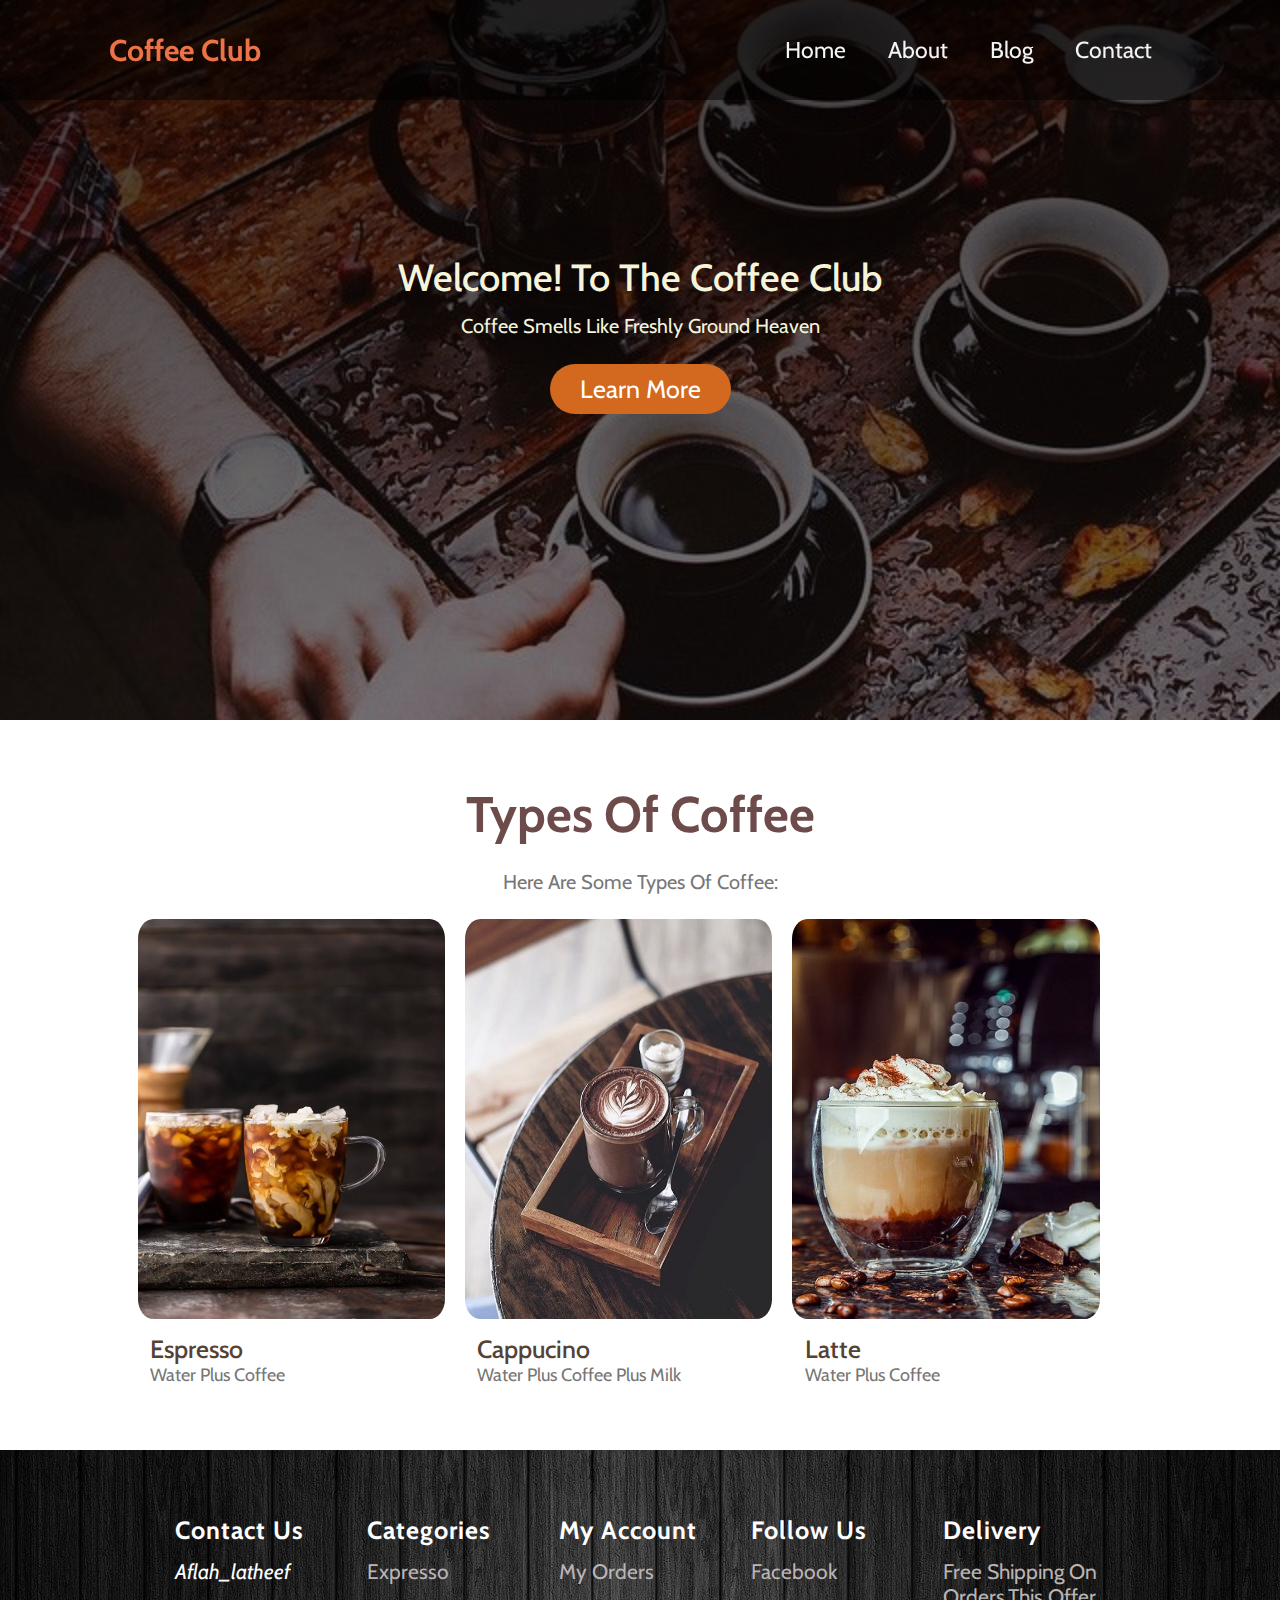
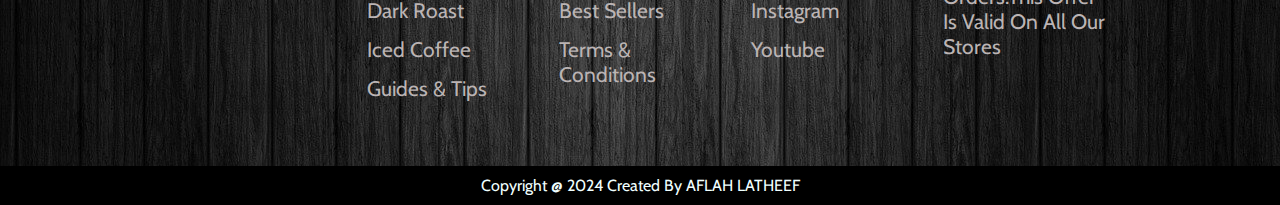
<file: index.html>
<!DOCTYPE html>
<html lang="en">
<head>
    <meta charset="UTF-8">
    <meta name="viewport" content="width=device-width, initial-scale=1.0">
    <title>Coffee club</title>
    <link rel="stylesheet" href="style.css">
    <link rel="stylesheet" href="https://cdnjs.cloudflare.com/ajax/libs/font-awesome/5.10.0/css/all.min.css" 
    integrity="sha512-PgQMlq+nqFLV4ylk1gwUOgm6CtIIXkKwaIHp/PAIWHzig/lKZSEGKEysh0TCVbHJXCLN7WetD8TFecIky75ZfQ==" 
    crossorigin="anonymous" referrerpolicy="no-referrer" />

</head>
<body>
    <!-- __________navbar________ -->
    <section class="top_container">
        <div class="navbar h-class">
            <h4 class="logo">coffee club</h4>
            <ul class="items v-class">
                <li><a href="index.html">home</a></li>
                <li><a href="about.html">about</a></li>
                <li><a href="blog.html">blog</a></li>
                <li><a href="indexcontact.html">contact</a></li>
            </ul>
            <div class="burger">&#9776</div>
        </div>
        <div class="main_p">
            <p class="top_heading">Welcome! To the coffee club</p>
            <p class="quote">coffee smells like freshly ground heaven</p>
            <button class="btn">learn more</button>
        </div>
    </section>
    <!-- ________types________ -->
    <section class="types">
        <h1>types of coffee</h1>
        <p class="type_p">Here are some types of coffee: </p>
        <div class="row">
            <div class="col">
                <img src="images/pic1.jpg" alt="">
                <h5 class="nam">espresso</h5>
                <p class="para">water plus coffee</p>
            </div>
            <div class="col">
                <img src="images/pic2.jpg" alt="">
                <h5 class="nam">cappucino</h5>
                <p class="para">water plus coffee plus milk</p>
            </div>
            <div class="col">
                <img src="images/pic3.jpg" alt="">
                <h5 class="nam">latte</h5>
                <p class="para">water plus coffee</p>
            </div>
        </div>
    </section>
    <!-- ________footer-sec_________ -->
    <section class="last_footer">
        <div class="footer_container">
            <div class="rowline">
                <ul>
                    <div class="social-media">
                    <li><h1 class="heading">contact us</h1></li>
                    <li><i class="fab fa-instagram"><a class="instagram" href="https://www.instagram.com/aflah_latheef._?igsh=MW5xdHg1NTVhNjNwNg%3D%3D&utm_source=qr">aflah_latheef</a></i></li>
                    <li><i class="fab fa-facebook"></i></li>
                    <li><i class="fab fa-whatsapp"></i></li>
                
                </div>
            </ul>

            </div>
            <div class="rowline">
                <ul>
                    <li><h1 class="heading">categories</h1></li>
                    <li>Expresso</li>
                    <li>Dark roast</li>
                    <li>iced coffee</li>
                    <li>guides & tips</li>       
                </ul>
            </div>
            <div class="rowline">
                <ul>
                    <li><h1 class="heading">my account</h1></li>
                    <li>my orders</li>
                    <li>best sellers</li>
                    <li>terms & conditions</li>        
                </ul>
            </div>
            <div class="rowline">
                <ul>
                    <li><h1 class="heading">follow us</h1></li>
                    <li>facebook</li>
                    <li>instagram</li>
                    <li>youtube</li>
                </ul>
            </div>
            <div class="rowline">
                <ul>
                    <li><h1 class="heading">Delivery</h1></li>
                    <li>free shipping on orders.this offer is valid on all our stores</li>
            </div>
        </div>
        <footer class="footer">copyright @ 2024 created by AFLAH LATHEEF</footer>
    </section>
    <script src="index.js"></script>
</body>
</html>
</file>
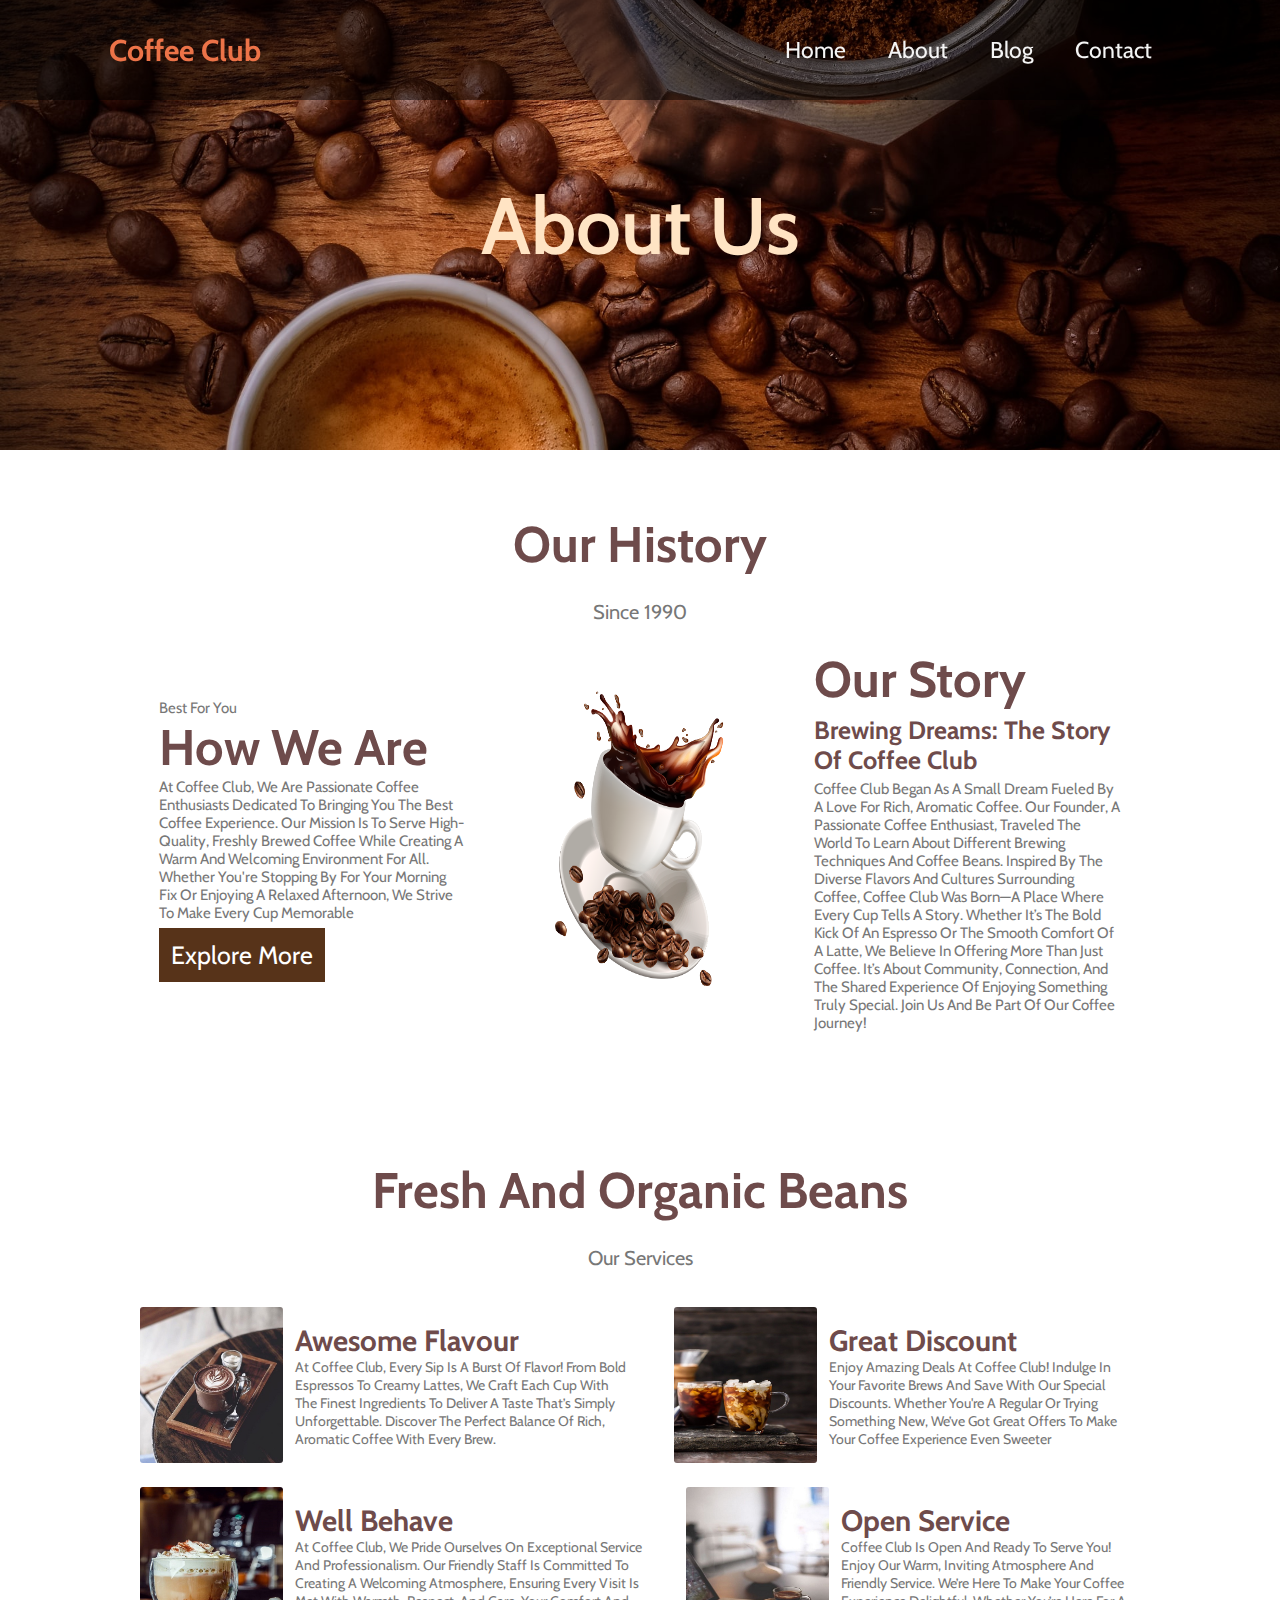
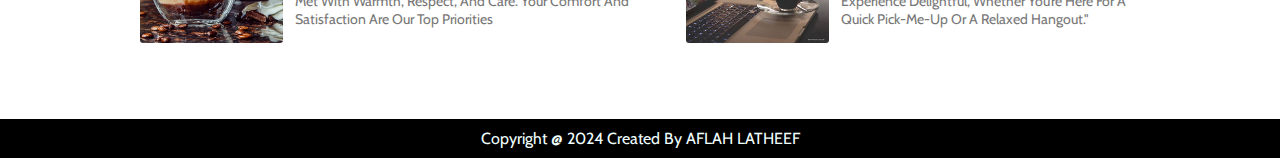
<file: about.html>
<!DOCTYPE html>
<html lang="en">
<head>
    <meta charset="UTF-8">
    <meta name="viewport" content="width=device-width, initial-scale=1.0">
    <title>about page</title>
    <link rel="stylesheet" href="style.css">
</head>
<body>
    <section class="main-page">
        <div class="navbar h-class">
            <h4 class="logo">coffee club</h4>
            <ul class="items v-class">
                <li><a href="index.html">home</a></li>
                <li><a href="about.html">about</a></li>
                <li><a href="blog.html">blog</a></li>
                <li><a href="indexcontact.html">contact</a></li>
            </ul>
            <div class="burger">&#9776</div>
        </div>
        <div class="main_pg">
            <h3>about us</h3>
        </div>
    </section>
    <!-- ________services we provide______ -->
    <section class="types">
        <h1>Our history</h1>
        <p class="type_p">since 1990</p>
        <div class="row about_row">

            <div class="col about">
                <p class="para">best for you</p>
                <h1>how we are</h1>
                <p class="para">At Coffee Club, we are passionate coffee enthusiasts dedicated to bringing you the best coffee experience. Our mission is to serve high-quality, freshly brewed coffee while creating a warm and welcoming environment for all. Whether you're stopping by for your morning fix or enjoying a relaxed afternoon, we strive to make every cup memorable</p>
                <button class="btn btn1">explore more</button>
            </div>

            <div class="col about">
                <img src="images/pic5.png" alt="">
            </div>
            
            <div class="col about">
                <h1>our story</h1>
                <h4>Brewing Dreams: The Story of Coffee Club</h4>
                <p class="para">Coffee Club began as a small dream fueled by a love for rich, aromatic coffee. Our founder, a passionate coffee enthusiast, traveled the world to learn about different brewing techniques and coffee beans. Inspired by the diverse flavors and cultures surrounding coffee, Coffee Club was born—a place where every cup tells a story. Whether it’s the bold kick of an espresso or the smooth comfort of a latte, we believe in offering more than just coffee. It’s about community, connection, and the shared experience of enjoying something truly special. Join us and be part of our coffee journey!</p>
            </div>
        </div>
    </section>
    <!-- ________services__________ -->
    <section class="types">
        <h1>fresh and organic beans</h1>
        <p class="type_p">our services</p>
        <div class="services">
            <div class="ser-box">
                <img src="images/pic2.jpg" alt="">
                <div>
                    <h3>awesome flavour</h3>
                    <p class="para">At Coffee Club, every sip is a burst of flavor! From bold espressos to creamy lattes, we craft each cup with the finest ingredients to deliver a taste that’s simply unforgettable. Discover the perfect balance of rich, aromatic coffee with every brew.</p>
                </div>
            </div>
            <div class="ser-box">
                <img src="images/pic1.jpg" alt="">
                <div>
                    <h3>great discount</h3>
                    <p class="para">Enjoy amazing deals at Coffee Club! Indulge in your favorite brews and save with our special discounts. Whether you're a regular or trying something new, we’ve got great offers to make your coffee experience even sweeter</p>
                </div>
            </div>
        </div>

        <div class="services">
            <div class="ser-box">
                <img src="images/pic3.jpg" alt="">
                <div>
                    <h3>well behave</h3>
                    <p class="para">At Coffee Club, we pride ourselves on exceptional service and professionalism. Our friendly staff is committed to creating a welcoming atmosphere, ensuring every visit is met with warmth, respect, and care. Your comfort and satisfaction are our top priorities</p>
                </div>
            </div>
            <div class="ser-box">
                <img src="images/pic6.jpg" alt="">
                <div>
                    <h3>open service</h3>
                    <p class="para">Coffee Club is open and ready to serve you! Enjoy our warm, inviting atmosphere and friendly service. We’re here to make your coffee experience delightful, whether you’re here for a quick pick-me-up or a relaxed hangout."</p>
                </div>
            </div>
        </div>
    </section>
    <footer class="footer">copyright @ 2024 created by AFLAH LATHEEF</footer>
    <script src="index.js"></script>
</body>
</html>
</file>
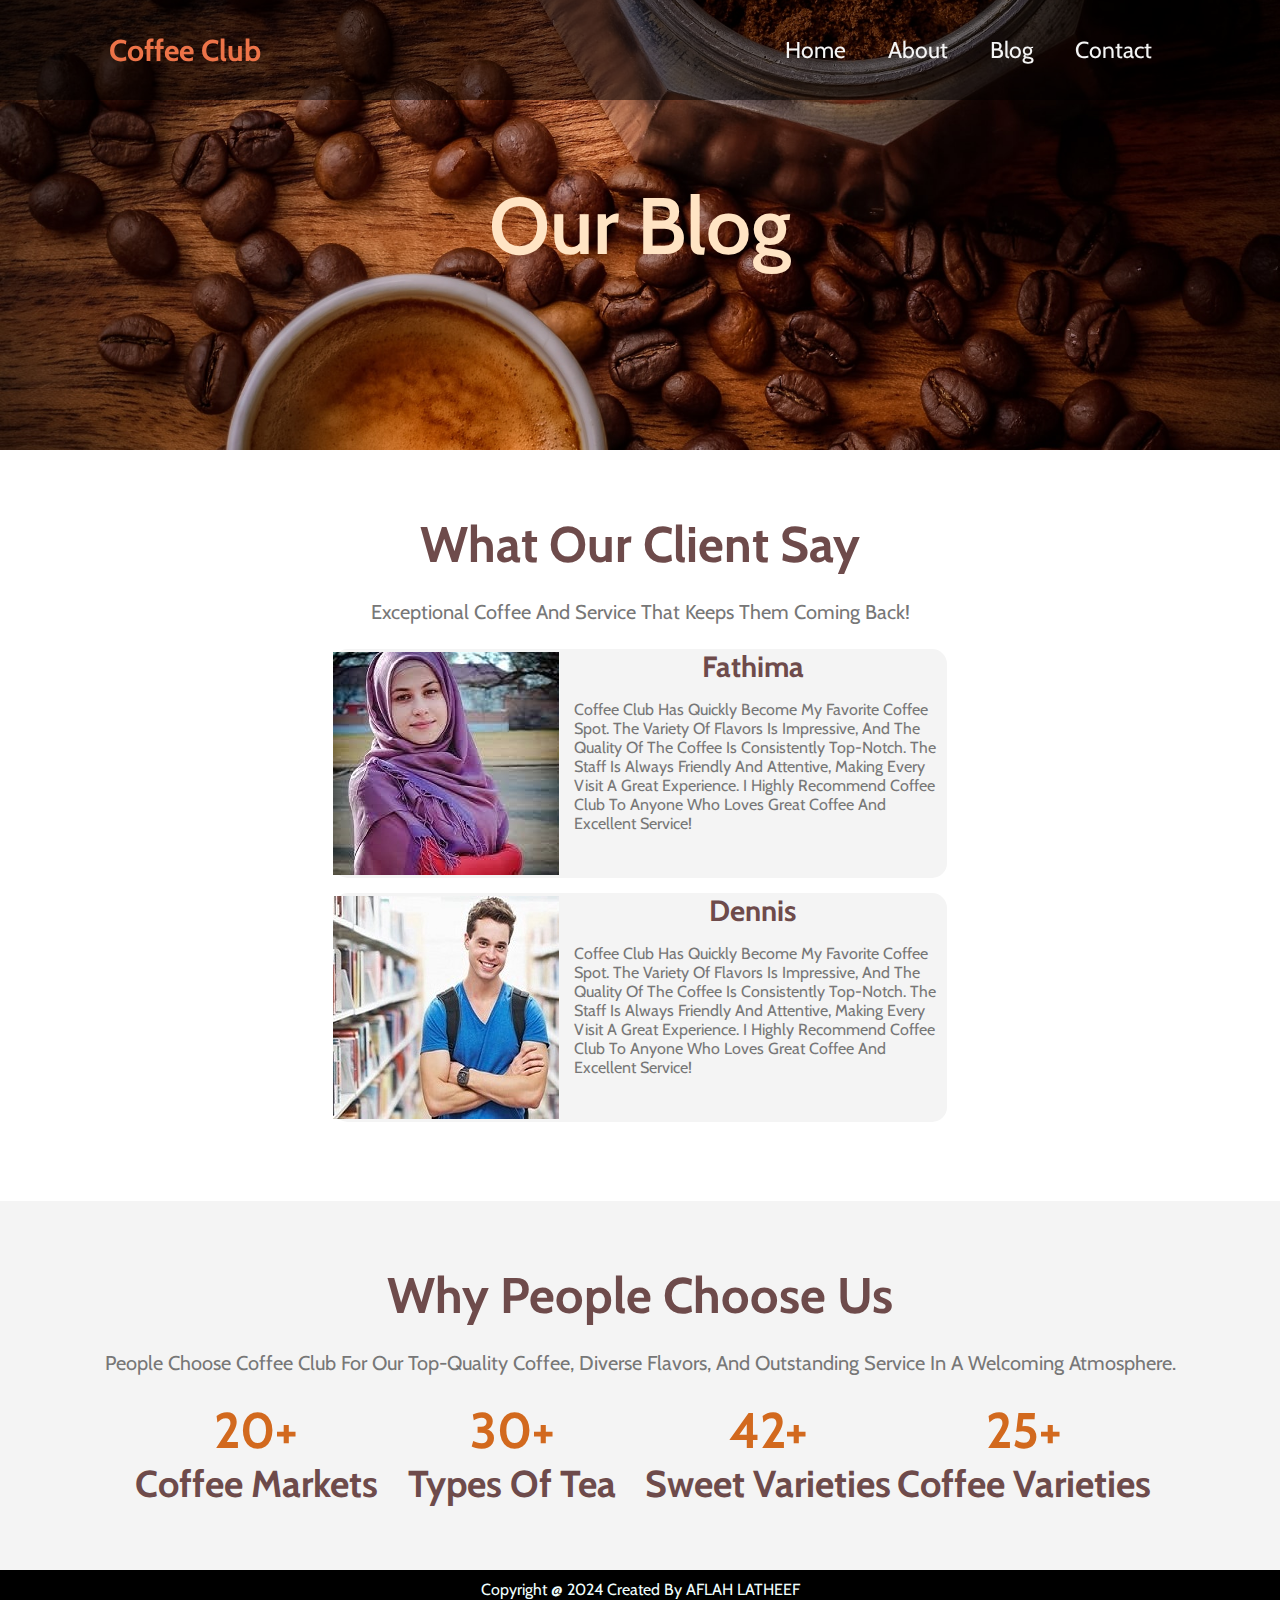
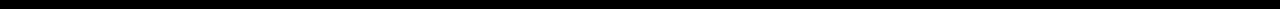
<file: blog.html>
<!DOCTYPE html>
<html lang="en">
<head>
    <meta charset="UTF-8">
    <meta name="viewport" content="width=device-width, initial-scale=1.0">
    <title>blog page</title>
    <link rel="stylesheet" href="https://cdnjs.cloudflare.com/ajax/libs/font-awesome/5.10.0/css/all.min.css" 
    integrity="sha512-PgQMlq+nqFLV4ylk1gwUOgm6CtIIXkKwaIHp/PAIWHzig/lKZSEGKEysh0TCVbHJXCLN7WetD8TFecIky75ZfQ==" 
    crossorigin="anonymous" referrerpolicy="no-referrer" />
    <link rel="stylesheet" href="style.css">
</head>
<body>
    <section class="main-page">
        <div class="navbar h-class">
            <h4 class="logo">coffee club</h4>
            <ul class="items v-class">
                <li><a href="index.html">home</a></li>
                <li><a href="about.html">about</a></li>
                <li><a href="blog.html">blog</a></li>
                <li><a href="indexcontact.html">contact</a></li>
            </ul>
            <div class="burger">&#9776</div>
        </div>
        <div class="main_pg">
            <h3>Our blog</h3>
        </div>
    </section>
    <!-- ________users______ -->
    <section class="types">
        <h1>what our client say</h1>
        <p class="type_p">exceptional coffee and service that keeps them coming back!</p>
        <div class="blog">
            <div class="user_box">
                <img src="images/image7.jfif" alt="">
                <div>
                    <h3>fathima</h3>
                    <p class="para">Coffee Club has quickly become my favorite coffee spot. The variety of flavors is impressive, and the quality of the coffee is consistently top-notch. The staff is always friendly and attentive, making every visit a great experience. I highly recommend Coffee Club to anyone who loves great coffee and excellent service!</p>
                    <i class="fab fa-facebook"></i>
                    <i class="fab fa-instagram"></i>
                    <i class="fab fa-whatsapp"></i>
                </div>
            </div>
            <div class="user_box">
                <img src="images/pic8.jpg" alt="">
                <div>
                    <h3>dennis</h3>
                    <p class="para">Coffee Club has quickly become my favorite coffee spot. The variety of flavors is impressive, and the quality of the coffee is consistently top-notch. The staff is always friendly and attentive, making every visit a great experience. I highly recommend Coffee Club to anyone who loves great coffee and excellent service!</p>
                    <i class="fab fa-facebook"></i>
                    <i class="fab fa-instagram"></i>
                    <i class="fab fa-whatsapp"></i>
                </div>
            </div>
        </div>
    </section>

    <section class="types blog_type">
        <h1>why people choose us</h1>
        <p class="type_p">People choose Coffee Club for our top-quality coffee, diverse flavors, and outstanding service in a welcoming atmosphere.</p>
        <div class="blog_box">
            <div class="blog_boxes">
                <h1>20+</h1>
                <h2>coffee markets</h2>
            </div>
            <div class="blog_boxes">
                <h1>30+</h1>
                <h2>types of tea</h2>
            </div>
            <div class="blog_boxes">
                <h1>42+</h1>
                <h2>sweet varieties</h2>
            </div>
            <div class="blog_boxes">
                <h1>25+</h1>
                <h2>coffee varieties</h2>
            </div>
        </div>
    </section>
    <footer class="footer">copyright @ 2024 created by AFLAH LATHEEF</footer>
    <script src="index.js"></script>
</body>
</html>
</file>
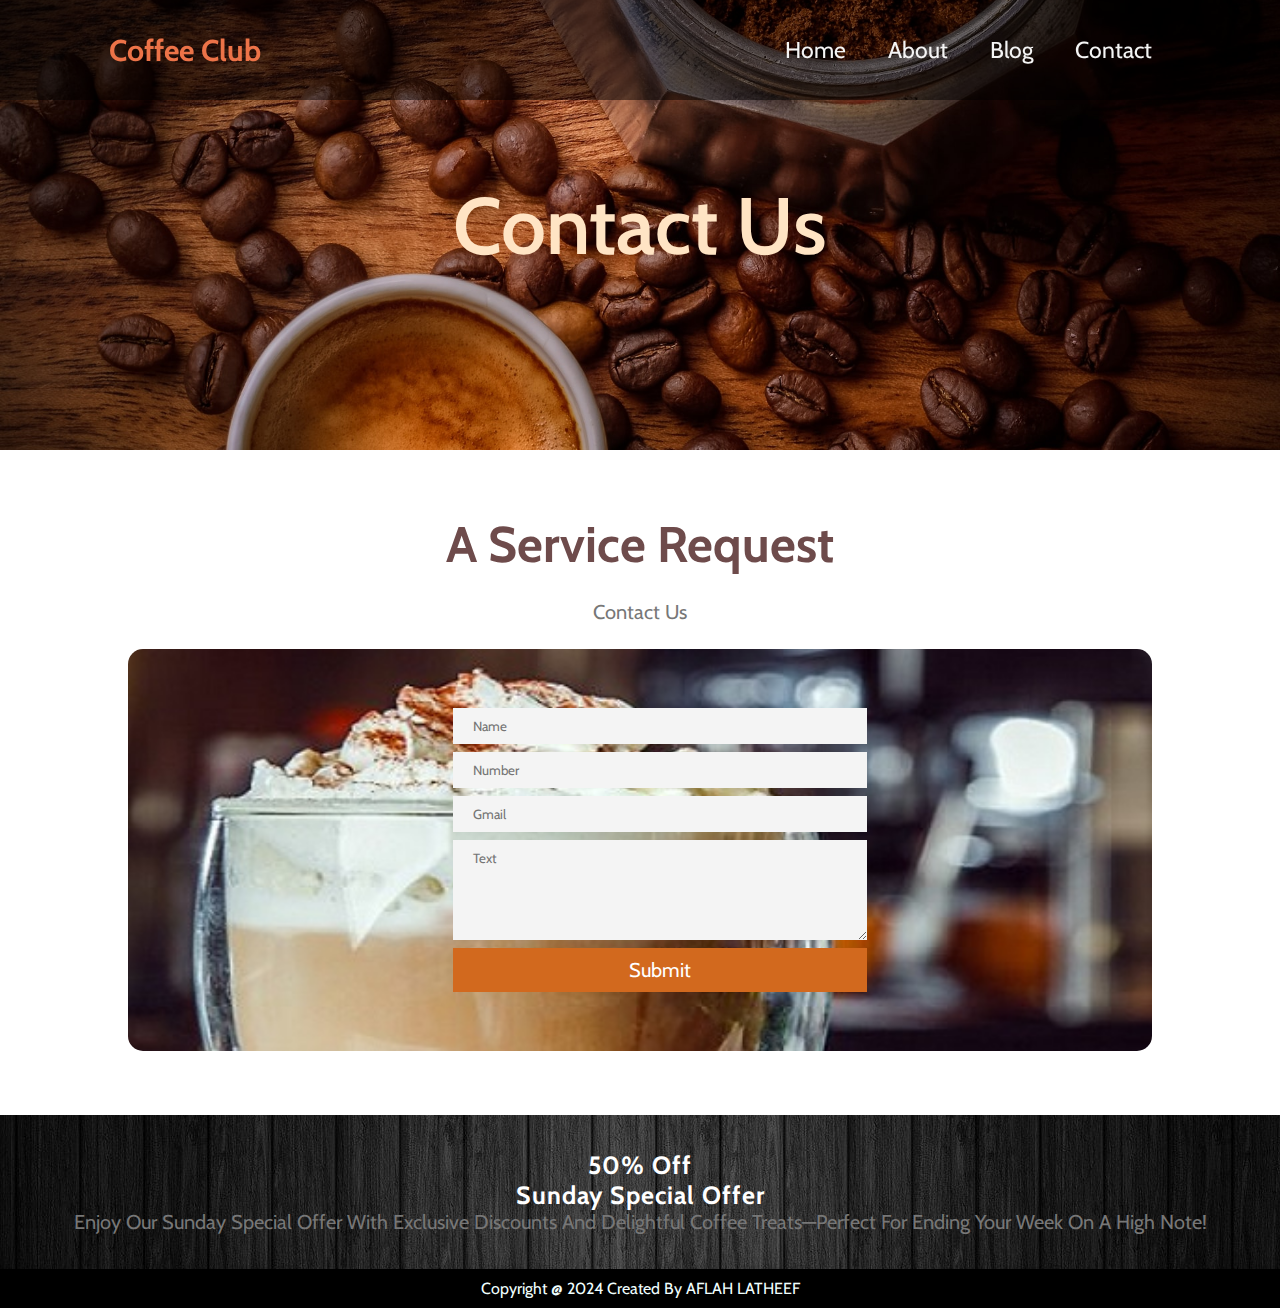
<file: indexcontact.html>
<!DOCTYPE html>
<html lang="en">
<head>
    <meta charset="UTF-8">
    <meta name="viewport" content="width=device-width, initial-scale=1.0">
    <title>contact page</title>
    <link rel="stylesheet" href="https://cdnjs.cloudflare.com/ajax/libs/font-awesome/5.10.0/css/all.min.css" 
    integrity="sha512-PgQMlq+nqFLV4ylk1gwUOgm6CtIIXkKwaIHp/PAIWHzig/lKZSEGKEysh0TCVbHJXCLN7WetD8TFecIky75ZfQ==" 
     crossorigin="anonymous" referrerpolicy="no-referrer" />
    <link rel="stylesheet" href="style.css">
</head>
<body>
    <section class="main-page">
        <div class="navbar h-class">
            <h4 class="logo">coffee club</h4>
            <ul class="items v-class">
                <li><a href="index.html">home</a></li>
                <li><a href="about.html">about</a></li>
                <li><a href="blog.html">blog</a></li>
                <li><a href="indexcontact.html">contact</a></li>
            </ul>
            <div class="burger">&#9776</div>
        </div>
        <div class="main_pg">
            <h3>contact us</h3>
        </div>
    </section>
    <!-- ________users______ -->
    <section class="types">
        <h1>a service request</h1>
        <p class="type_p">contact us</p>
        <div class="contact_sec">
            <form action="">
                <input type="text" name="name" placeholder="name">
                <input type="number" name="phone" placeholder="number">
                <input type="gmail" name="gmail" placeholder="gmail">
                <textarea name="" id="" cols="5" rows="5" placeholder="text"></textarea>
                <button class="btn3">submit</button>
            </form>
       </div>
     </section>
     <section class="last_footer">
        <div class="footer_container">
            <div class="contact_footer type_p">
                <h1 class="heading">50% off</h1>
                <h2 class="heading">sunday special offer</h2>
                <p>Enjoy our Sunday Special Offer with exclusive discounts and delightful coffee treats—perfect for ending your week on a high note! </p>
            </div>

        </div>

     </section>
       
   
    <footer class="footer">copyright @ 2024 created by AFLAH LATHEEF</footer>
    <script src="index.js"></script>
</body>
</html>
</file>
<file: style.css>
@import url('https://fonts.googleapis.com/css2?family=Baloo+2&family=Cabin:ital@1&family=Dancing+Script:wght@700&family=Heebo:wght@200;300;500&family=Merriweather:ital,wght@0,700;1,300&family=Mulish&family=Roboto&family=Rubik&family=Stoke&family=Ubuntu&display=swap');
*{
    margin: 0%;
    padding: 0%;
    box-sizing: border-box;
    text-transform: capitalize;
    transition: all 0.2s linear;
    font-family: 'Cabin', sans-serif;
}
.top_container{
    width: 100%;
    height: 80vh;
    background-image: linear-gradient(rgb(7 0 0/75%),
    rgb(14 7 7 / 53%)), url(./images/backgroundimage.jpg);
    background-repeat: no-repeat;
    background-position: center;
    background-size: cover;
}
.navbar{
    display: flex;
    align-items: center;
    justify-content: space-around;
    width: 100%;
    height: 100px;
    padding: 0% 1%;
    position: fixed;
    background-color: rgba(0  ,0 ,0,0.5);
}
.logo{
    margin-right: 25%;
    color: rgb(236,115,72);
    font-size: 30px;
}
.navbar li{
    display: inline;
    padding: 10px 15px;
}
.navbar li a{
    text-decoration: none;
    color: whitesmoke;
    font-size: 23px;
    padding: 4px 4px;
}
.navbar li a:hover{
    color: chocolate;
}
.main_p{
    align-items: center;
    display: flex;
    justify-content: center;
    flex-direction: column;
    height: 60vh;
    color: beige;
    padding-top: 10%;
}
.top_heading{
    font-size: 38px;
    font-weight: 500;
}
.quote{
    padding-top: 1%;
    font-size: 20px;
}
.btn{
    background-color: chocolate;
    padding: 10px 30px;
    border-radius: 26px;
    font-size: 25px;
    color: white;
    cursor: pointer;
    border: none;
    margin-top: 2%;
}
.btn:hover{
    letter-spacing: 1px;
}
.burger{
    display: none;
}
/* _______types_______ */
.types{
    padding: 5% 0%;
    width: 80%;
    margin: auto;
    text-align: center;
    color: rgb(110,75, 75);
    font-weight: 400;
    font-size: 25px;
}
.type_p{
    color: #777;
    font-size: 20px;
    margin: 25px 0px;
}
.row{
    display: flex;
}
.row img{
    width: 100%;
    height: 400px;
    border-radius: 5%;
}
.col{
    flex-basis: 30%;
    margin: 0px 10px;
}
.col h5{
    text-align: left;
    padding-top: 3%;
    margin-left: 4%;
    font-size: 25px;
    font-weight: 500;
    color: rgb(85,66,52);
}
.para{
    text-align: left;
    margin-left: 4%;
    color: #777;
    font-size: 18px;
}
/* _________footer____________ */
.footer_container{
    background: url(images/pic4.jpg) no-repeat center center/cover;
    display: flex;
    justify-content: center;
    padding: 10px 0px;
}
.rowline{
    flex-basis: 15%;
}
.rowline ul{
    padding: 25% 0%;
}
.rowline ul li{
    list-style: none;
    color: rgb(187,180,180);
    padding: 7px 15px;
    font-size: 21px;

}
.instagram{
    color: white;
    text-decoration: none ;
}
.heading{
    color: white;
    letter-spacing: 1px;
    cursor: pointer;
    font-size: 25px;
}


.heading:hover{
    color: chocolate;
}
.footer{
    color: azure;
    text-align: center;
    background-color: black;
    padding: 10px 20px;
}
/* _________about-page______ */
.main-page{
    background: url(images/bg\ about\ img.jpg) no-repeat center center/cover;
    width: 100%;
}
.main_pg{
    display: flex;
    justify-content: center;
    align-items: center;
    height: 50vh;
}
.main_pg h3{
    color: bisque;
    font-size: 5rem;
    font-weight: 600;
}
.about_row{
    justify-content: center;
    align-items: center;
}
.about h1{
    text-align: left;
}
.about h4{
    text-align: left;
    font-size: 25px;
    padding: 5px 0px;
}
.about .para{
    margin: 0;
    font-size: 15px;
}
.about .btn1{
    background-color: #573319;
    color: #fff;
    display: block;
    padding: 12px;
    border: none;
    border-radius: 0px;
}
.about img{
    width: 80%;
    height: 300px;
}
/* ____services________ */
.services{
    display: flex;
}
.ser-box{
    display: flex;
    align-items: center;
}
.ser-box h3{
    text-align: left;
}
.ser-box p{
    margin: 0;
    font-size: 14px;
    padding-right: 8%;
}
.ser-box img{
    width: 80%;
    height: 180px;
    padding: 12px;
    border-radius: 15px;
}
/* _________blog________ */
.user_box{
    display: flex;
    justify-content: center;
    align-items: center;
    width: 60%;
    margin: 0px auto 15px auto;
    background-color: #f4f4f4;
    border-radius: 15px;
}
.user_box p{
    font-size: 16px;
    padding: 4% 0px;
}
.user_box i{
    padding: 0px 5px;
    cursor: pointer;
}
.user_box i:hover{
    color: chocolate;
}
.blog_type{
    background-color: #f4f4f4;
    width: 100%;
}
.blog_box{
    display: flex;
    width: 80%;
    margin: auto;
}
.blog_boxes{
    flex-basis: 33%;
}
.blog_box h1{
    color: chocolate;
}
/* ________contact________ */
.contact_sec{
    width: 100%;
    color: wheat;
    background: url(images/pic3.jpg) no-repeat center center/cover;
    padding: 5%;
    border-radius: 15px;
}
.contact_sec form{
    width: 45%;
    margin: auto;
}
form input,textarea,.btn3{
    outline: none;
    display: block;
    background-color: #f4f4f4;
    width: 100%;
    padding: 10px 20px;
    margin: 8px 20px;
    border: none;
}
.btn3{
    background-color: chocolate;
    color: white;
    font-size: 20px;
    cursor: pointer;
}
.btn3:hover{
    letter-spacing: 2px;
}
.contact_footer{
    text-align: center;
}
/* ___________responsive______ */
@media only screen and (max-width:980px){
    .ser-box{
    align-items: flex-start;
      }
      .ser-box img {
    width: 60%;
    padding: 0;
}
.ser-box div{
    margin: 2% 0;
}
    .rowline {
        flex-basis: 18%;
    }
    .row img{
        height: 230px;
    }
    .rowline ul li{
        padding: 5px 2px;
    }
    .ser-box{
        flex-direction: column;
    }
    .user_box {
        flex-direction: column;
    }
    .user_box img{
        border-radius: 50%;
        margin-top: 3%;
    }
}
@media only screen and (max-width:780px){
    .navbar{
        height: 370px;
        flex-direction: column;
        background-color: #232222;
        transition: all 0.9s ease-out;
    }
    .logo{
        margin: 0;
    }
    .navbar li{
        display: block;
    }
    .burger{
        position: absolute;
        z-index: 3;
        top: 15px;
        right: 5%;
        cursor: pointer;
        font-size: 33px;
        display: block;
        color: antiquewhite;
    }
    .h-class{
        height: 78px;
    }
    .v-class{
        opacity: 0;
    }
    /* .types{
        width: 55%;
    } */
    .row{
        flex-direction: column;
    }
    .row img{
        height: 330px;
    }
    .footer_container{
        flex-direction: column;
        justify-content: center;
        text-align: center;
    }
    .rowline ul{
        padding: 0;
    }
    .col .para{
        padding-bottom: 4%;
    }
    .ser-box p{
        font-size: 9px;
    }
    
    .ser-box h3{
       font-size: 20px;
    }
    .user_box img{
        width: 120px;
    }
    .blog_type,.blog_box,.user_box{
       width: 100%;
    }
    .blog_box h2{
        font-size: 18px;
    }
    .contact_sec form{
        width: 80%;
        margin: 0;
    }
}
@media only screen and (max-width:490px){
.main_pg h3{
    font-size: 3rem;
}
.top_heading{
    font-size: 30px;
    text-align: center;
}
.quote{
    font-size: 17px;
    text-align: center;
}
.row img{
height: 250px;
}
.services{
    flex-direction: column;
}
.contact_sec{
        padding: 3%;
}
.main_p{
    padding-top: 40%;
}
}
</file>
